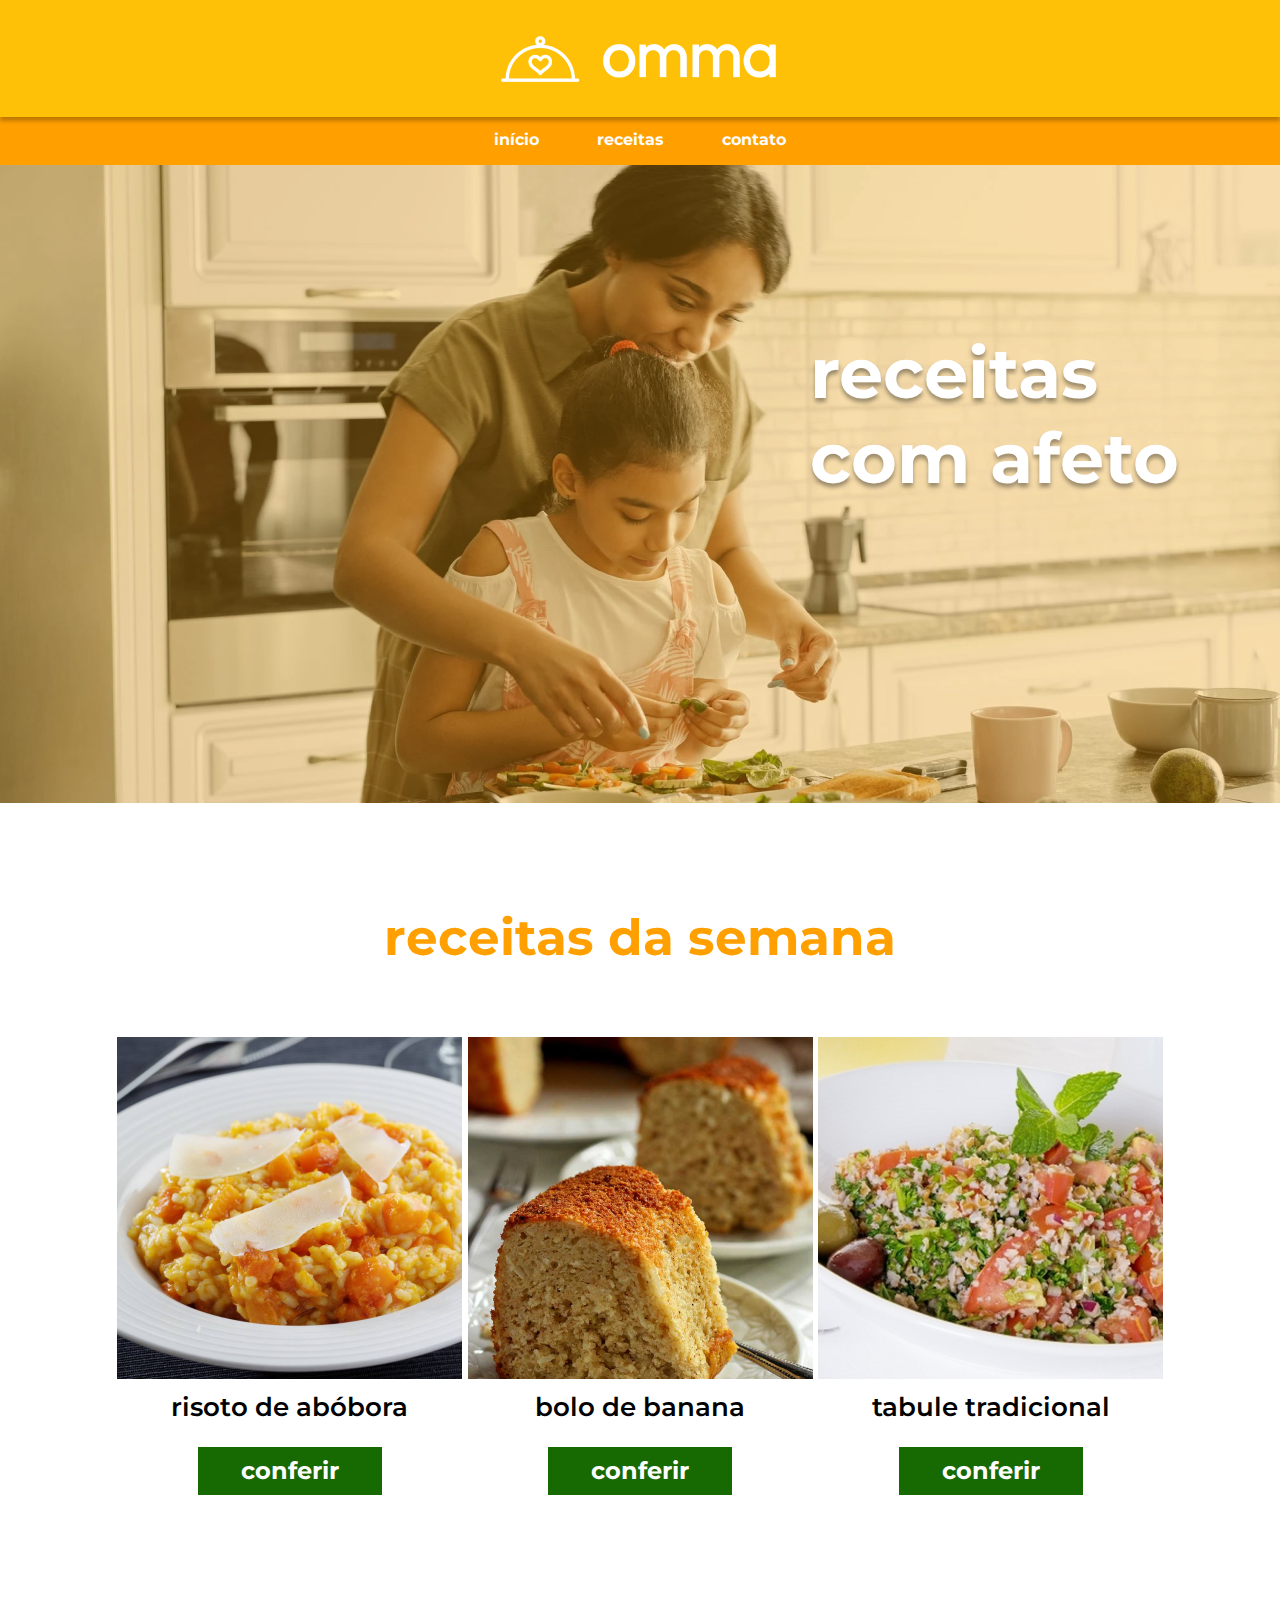
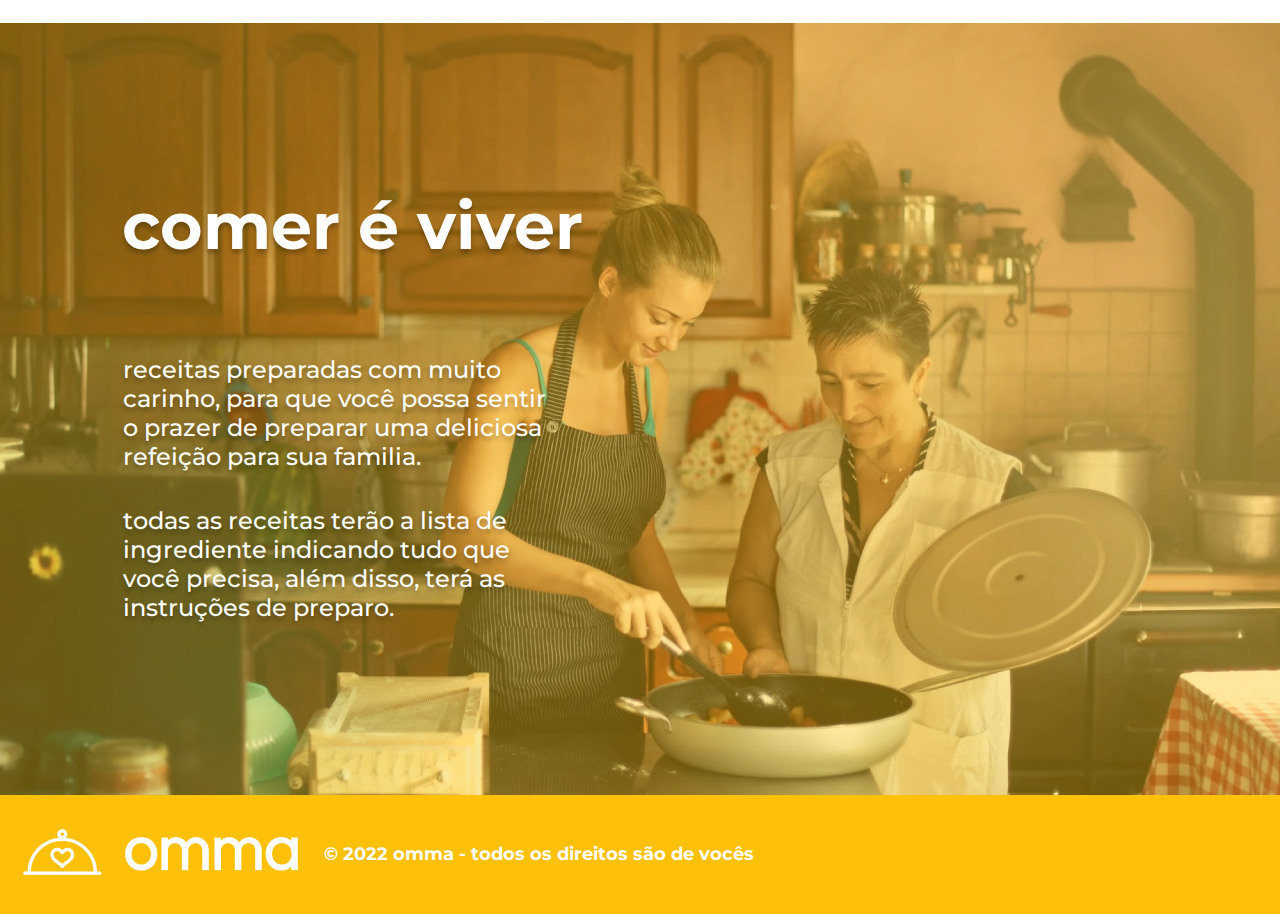
<file: index.html>
<!DOCTYPE html>
<html lang="pt-br">
  <head>
    <meta charset="UTF-8" />
    <meta http-equiv="X-UA-Compatible" content="IE=edge" />
    <meta name="viewport" content="width=device-width, initial-scale=1.0" />
    <link rel="shortcut icon" href="./assets/images/favicon.ico" type="image/x-icon" />

    <!-- montserrat font -->
    <link rel="preconnect" href="https://fonts.googleapis.com" />
    <link rel="preconnect" href="https://fonts.gstatic.com" crossorigin />
    <link
      href="https://fonts.googleapis.com/css2?family=Montserrat:wght@300;400;500;600;700&display=swap"
      rel="stylesheet"
    />

    <link rel="stylesheet" href="assets/styles/normalize.css" />
    <link rel="stylesheet" href="assets/styles/global.css" />
    <link rel="stylesheet" href="assets/styles/index.css" />

    <title>Receitas Omma</title>
  </head>

  <body>
    <header id="header">
      <div class="header">
        <a class="headerimg" href="#"
          ><img
            src="./assets/images/logo.png"
            alt="logo da Omma. Contorno branco de um prato coberto por uma cloche com um coração"
        /></a>
      </div>
      <nav class="menu">
        <ul>
          <li><a href="index.html">Início</a></li>
          <li><a href="receitas.html">Receitas</a></li>
          <li><a href="contato.html">Contato</a></li>
        </ul>
      </nav>
    </header>

    <main>
      <section class="banner">
        <h2>Receitas com afeto</h2>
      </section>

      <article>
        <h1>Receitas da semana</h1>
        <div class="receitas">
          <article class="receita">
            <img
              src="./assets/images/risoto2.png"
              alt="risoto de abóbora em um prato branco"
            />
            <h4 class="titulo-receita">risoto de abóbora</h4>
            <a href="risoto.html" target="_blank" class="link-receita"
              >conferir</a
            >
          </article>

          <article class="receita">
            <img
              src="./assets/images/bolo-banana.png"
              alt="um pedaço de bolo de banana em um prato branco, com um garfo ao lado"
            />
            <h4 class="titulo-receita">bolo de banana</h4>
            <a href="#" class="link-receita">conferir</a>
          </article>

          <article class="receita">
            <img
              src="./assets/images/tabule.png"
              alt="tabule decorado com folhas de hortelã e azeitonas"
            />
            <h4 class="titulo-receita">tabule tradicional</h4>
            <a href="#" class="link-receita">conferir</a>
          </article>
        </div>
      </article>
      <section class="texto">
        <h3>Comer é viver</h3>
        <p>
          Receitas preparadas com muito carinho, para que você possa sentir o prazer de preparar uma deliciosa refeição para sua familia.
        </p>
        <p>
          Todas as receitas terão a lista de ingrediente indicando tudo que você precisa, além disso, terá as instruções de preparo.
        </p>
      </section>
    </main>

    <footer id="footer">
      <a class="footerimg" href="#"
        ><img
          src="./assets/images/logo.png"
          alt="logo da Omma. Contorno branco de um prato coberto por uma cloche com um coração"
      /></a>
      <p>&copy 2022 omma - Todos os direitos são de vocês</p>
    </footer>
  </body>
</html>
</file>
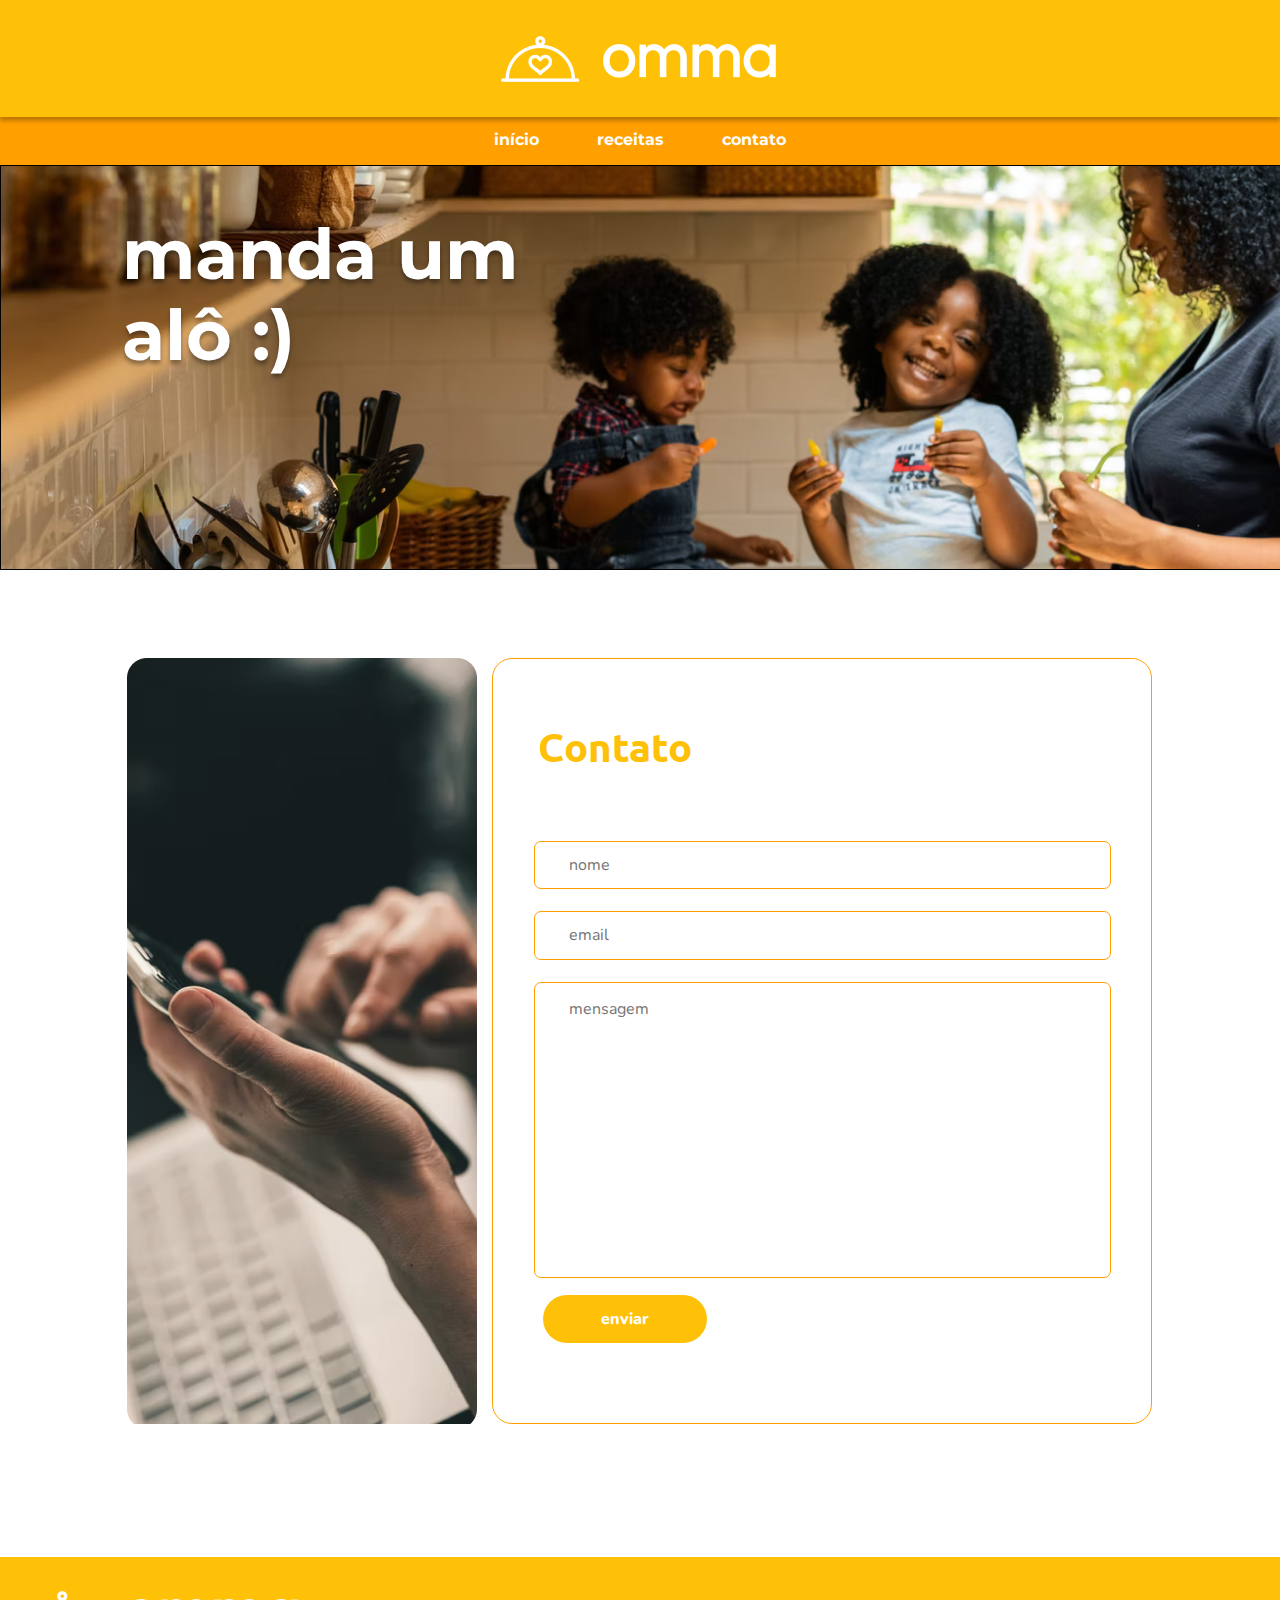
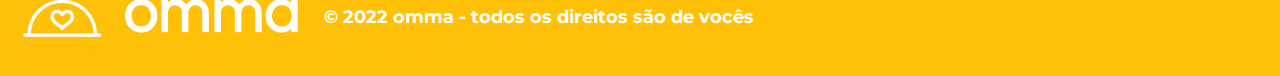
<file: contato.html>
<!DOCTYPE html>
<html lang="pt-br">
  <head>
    <meta charset="UTF-8" />
    <meta http-equiv="X-UA-Compatible" content="IE=edge" />
    <meta name="viewport" content="width=device-width, initial-scale=1.0" />
    <link rel="shortcut icon" href="./assets/images/favicon.ico" type="image/x-icon" />

    <!-- montserrat font -->
    <link rel="preconnect" href="https://fonts.googleapis.com" />
    <link rel="preconnect" href="https://fonts.gstatic.com" crossorigin />
    <link
      href="https://fonts.googleapis.com/css2?family=Montserrat:wght@700&display=swap"
      rel="stylesheet"
    />
    <!-- ubuntu and nunito fonts -->
    <link rel="preconnect" href="https://fonts.googleapis.com" />
    <link rel="preconnect" href="https://fonts.gstatic.com" crossorigin />
    <link
      href="https://fonts.googleapis.com/css2?family=Nunito:wght@400;800&family=Ubuntu:wght@700&display=swap"
      rel="stylesheet"
    />

    <link rel="stylesheet" href="assets/styles/normalize.css" />
    <link rel="stylesheet" href="assets/styles/global.css" />
    <link rel="stylesheet" href="assets/styles/contato.css" />

    <title>Omma - Contato</title>
  </head>

  <body>
    <header id="header">
      <div class="header">
        <a class="headerimg" href="#"
          ><img
            src="./assets/images/logo.png"
            alt="logo da Omma. Contorno branco de um prato coberto por uma cloche com um coração"
        /></a>
      </div>
      <nav class="menu">
        <ul>
          <li><a href="index.html">Início</a></li>
          <li><a href="receitas.html">Receitas</a></li>
          <li><a href="contato.html">Contato</a></li>
        </ul>
      </nav>
    </header>

    <main>
      <section>
        <h2>Manda um alô</h2>

        <div class="formulario">
          <form action="" method="get">
            <fieldset>
              <legend>Contato</legend>
              <label>
                <span class="screen-reader-only">Nome</span>
                <input type="text" class="nome" name="nome" required placeholder="nome" />
              </label>
              <label>
                <span class="screen-reader-only">Email</span>
                <input type="email" class="email" required placeholder="email" />
              </label>
              <label>
                <span class="screen-reader-only">Mensagem</span>
                <textarea
                  class="mensagem"
                  name="mensagem"
                  cols="30"
                  rows="10"
                  required
                  placeholder="mensagem"
                ></textarea>
              </label>
              <button type="submit">
                <span>Enviar</span>
              </button>
            </fieldset>
          </form>
        </div>
      </section>
    </main>

    <footer id="footer">
      <a class="footerimg" href="#"
        ><img
          src="./assets/images/logo.png"
          alt="logo da Omma. Contorno branco de um prato coberto por uma cloche com um coração"
      /></a>
      <p>&copy 2022 omma - Todos os direitos são de vocês</p>
    </footer>
  </body>
</html>
</file>
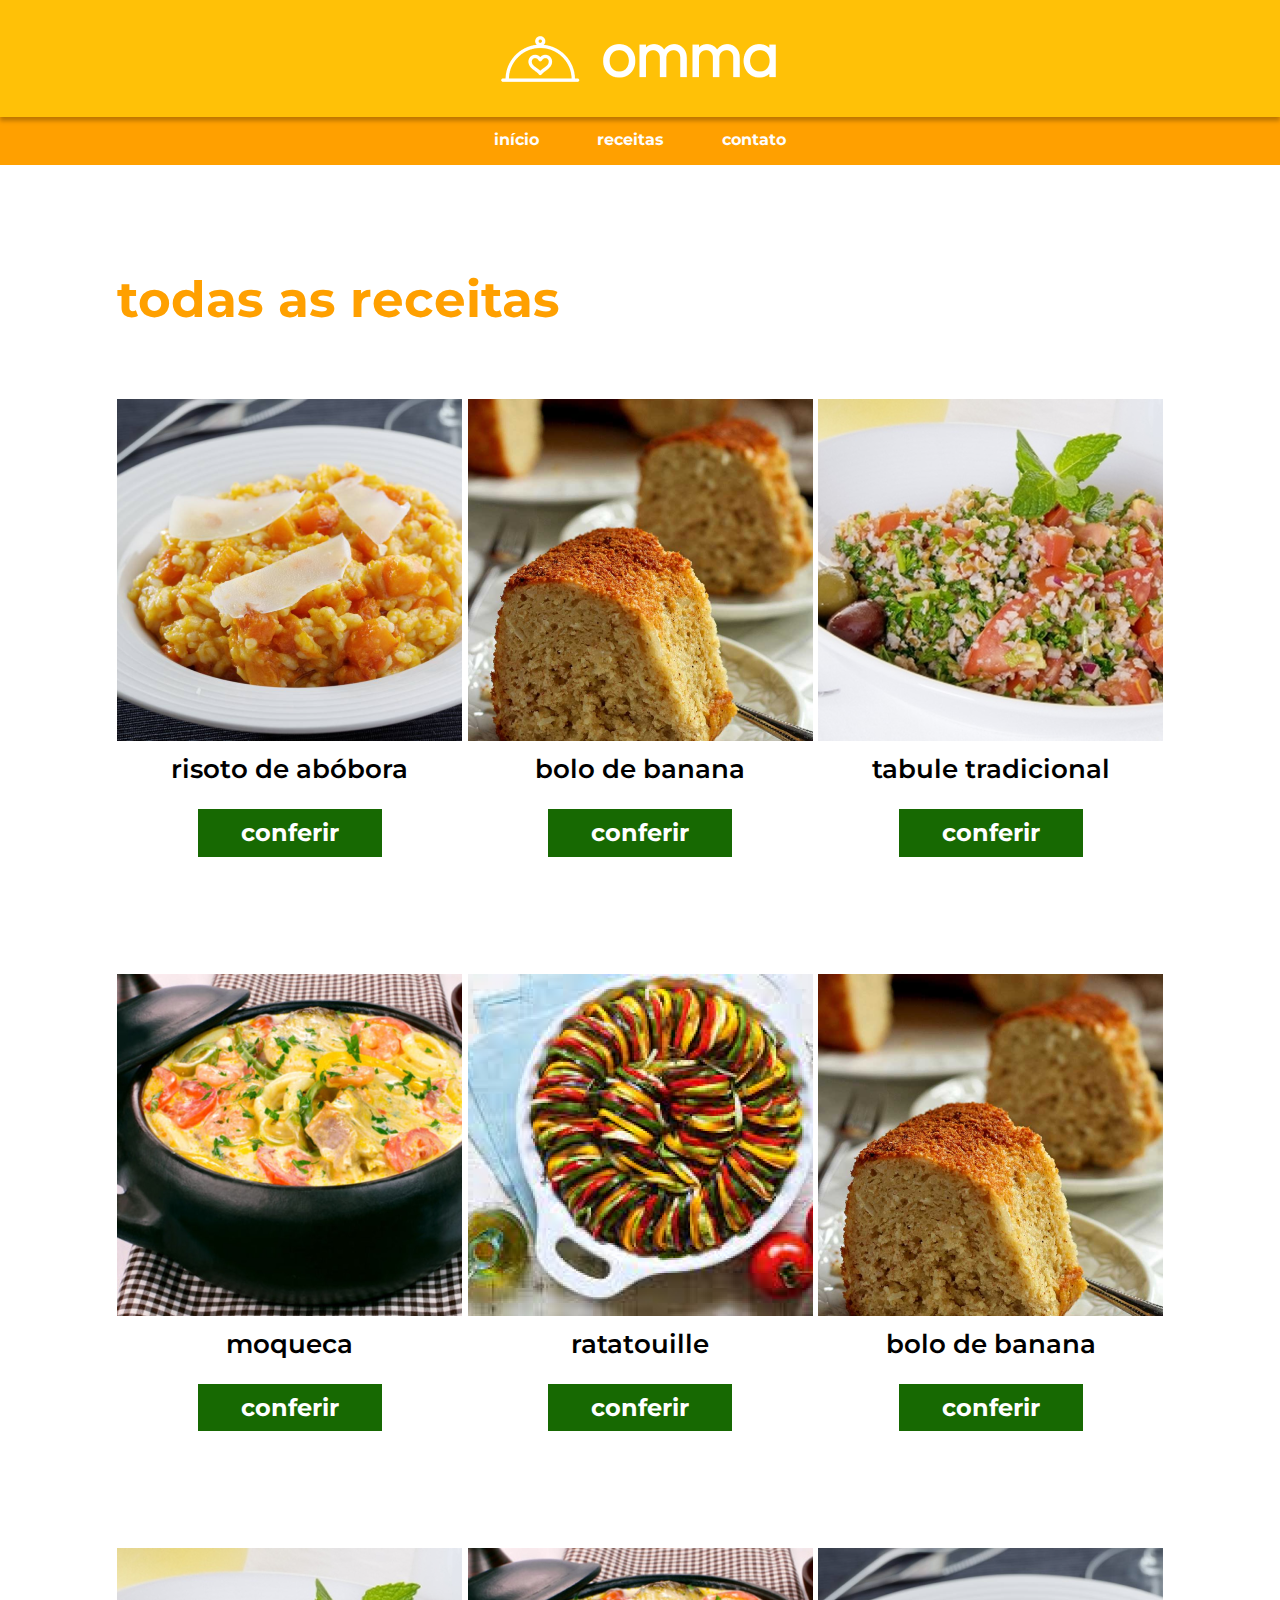
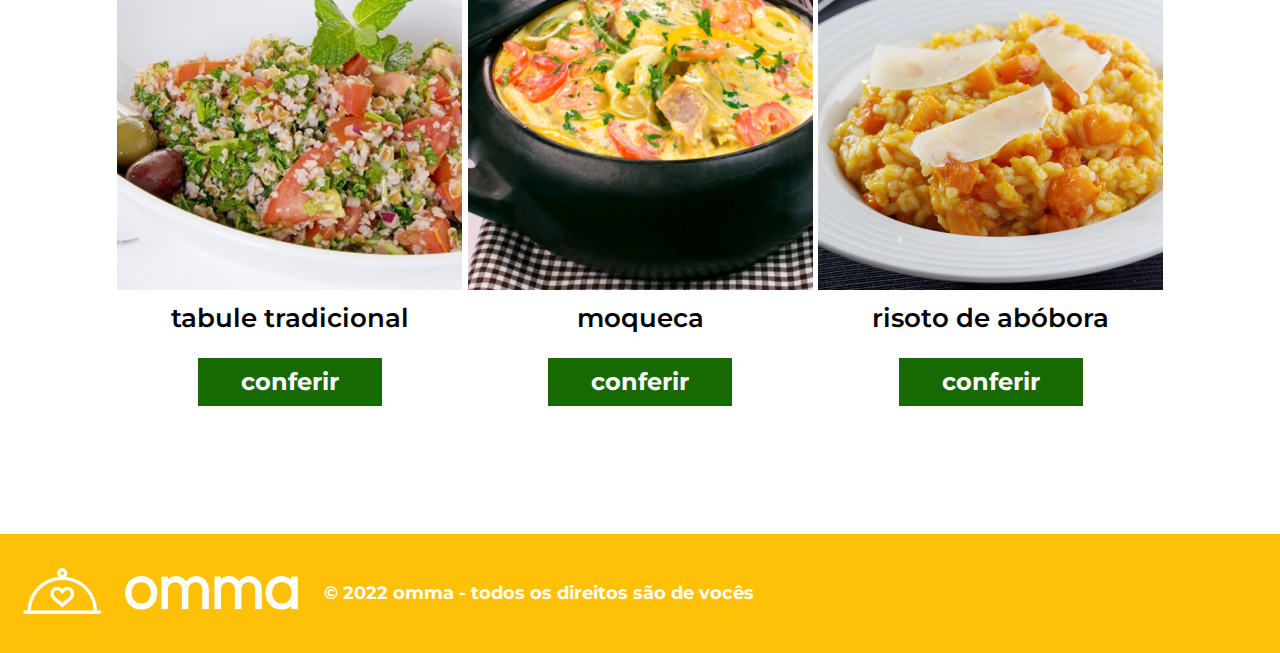
<file: receitas.html>
<!DOCTYPE html>
<html lang="pt-br">
  <head>
    <meta charset="UTF-8" />
    <meta http-equiv="X-UA-Compatible" content="IE=edge" />
    <meta name="viewport" content="width=device-width, initial-scale=1.0" />
    <link rel="shortcut icon" href="./assets/images/favicon.ico" type="image/x-icon" />

    <!-- montserrat font -->
    <link rel="preconnect" href="https://fonts.googleapis.com" />
    <link rel="preconnect" href="https://fonts.gstatic.com" crossorigin />
    <link
      href="https://fonts.googleapis.com/css2?family=Montserrat:wght@300;400;500;600;700&display=swap"
      rel="stylesheet"
    />

    <link rel="stylesheet" href="assets/styles/normalize.css" />
    <link rel="stylesheet" href="assets/styles/global.css" />
    <link rel="stylesheet" href="assets/styles/receitas.css" />
    
    <title>Omma - Lista de receitas</title>
  </head>

  <body>
    
    <header id="header">
      <div class="header">
        <a class="headerimg" href="#"><img src="./assets/images/logo.png" alt="logo da Omma. Contorno branco de um prato coberto por uma cloche com um coração"></a>
      </div>
      <nav class="menu">
        <ul>
          <li><a href="index.html">Início</a></li>
          <li><a href="receitas.html">Receitas</a></li>
          <li><a href="contato.html">Contato</a></li>
        </ul>
      </nav>
    </header>

      <main>
        <article>
          <h1>Todas as receitas</h1>
          <div class="receitas">
            <article class="receita">
              <img src="./assets/images/risoto2.png" alt="risoto de abóbora em um prato branco">
              <h2 class="titulo-receita">risoto de abóbora</h2>
              <a href="risoto.html" target="_blank" class="link-receita">conferir</a>
            </article>

            <article class="receita">
              <img src="./assets/images/bolo-banana.png" alt="um pedaço de bolo de banana em um prato branco, com um garfo ao lado">
              <h2 class="titulo-receita">bolo de banana</h2>
              <a href="#" class="link-receita">conferir</a>
            </article>

            <article class="receita">
              <img src="./assets/images/tabule.png" alt="tabule decorado com folhas de hortelã e azeitonas">
              <h2 class="titulo-receita">tabule tradicional</h2>
              <a href="#" class="link-receita">conferir</a>
            </article>

            <article class="receita">
              <img src="./assets/images/moqueca.png" alt="moqueca em uma panela de barro preta">
              <h2 class="titulo-receita">moqueca</h2>
              <a href="" class="link-receita">conferir</a>
            </article>

            <article class="receita">
              <img src="./assets/images/Rectangle 2 (1).png" alt="ratatouille em uma panela branca vista de cima">
              <h2 class="titulo-receita">ratatouille</h2>
              <a href="" target="_blank" class="link-receita">conferir</a>
            </article>

            <article class="receita">
              <img src="./assets/images/bolo-banana.png" alt="um pedaço de bolo de banana em um prato branco, com um garfo ao lado">
              <h2 class="titulo-receita">bolo de banana</h2>
              <a href="#" class="link-receita">conferir</a>
            </article>

            <article class="receita">
              <img src="./assets/images/tabule.png" alt="tabule decorado com folhas de hortelã e azeitonas">
              <h2 class="titulo-receita">tabule tradicional</h2>
              <a href="#" class="link-receita">conferir</a>
            </article>

            <article class="receita">
              <img src="./assets/images/moqueca.png" alt="moqueca em uma panela de barro preta">
              <h2 class="titulo-receita">moqueca</h2>
              <a href="" class="link-receita">conferir</a>
            </article>

            <article class="receita">
              <img src="./assets/images/risoto2.png" alt="risoto de abóbora em um prato branco">
              <h2 class="titulo-receita">risoto de abóbora</h2>
              <a href="risoto.html" target="_blank" class="link-receita">conferir</a>
            </article>
          </div>
        </article>
      </main>

    <footer id="footer">
      <a class="footerimg" href="#"><img src="./assets/images/logo.png" alt="logo da Omma. Contorno branco de um prato coberto por uma cloche com um coração"></a>
      <p>&copy 2022 omma - Todos os direitos são de vocês</p>
    </footer>

  </body>
</html>
</file>
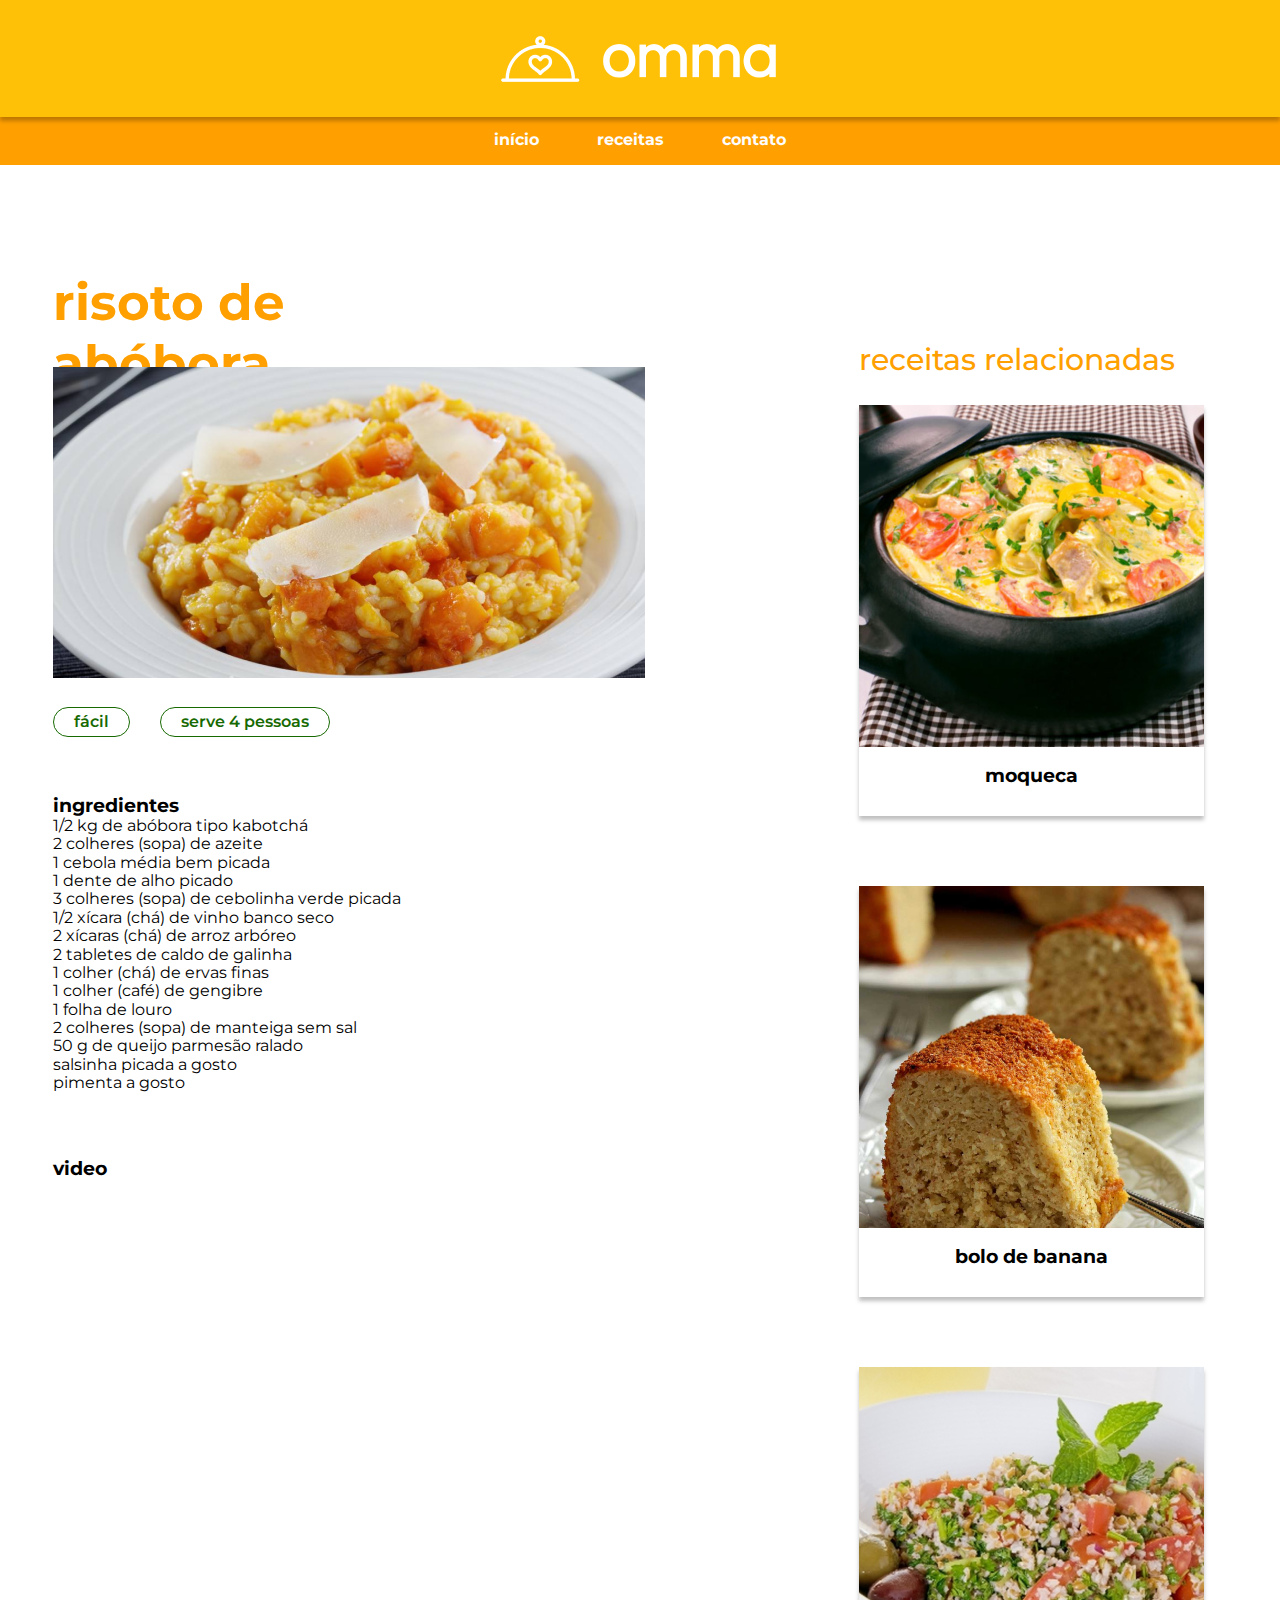
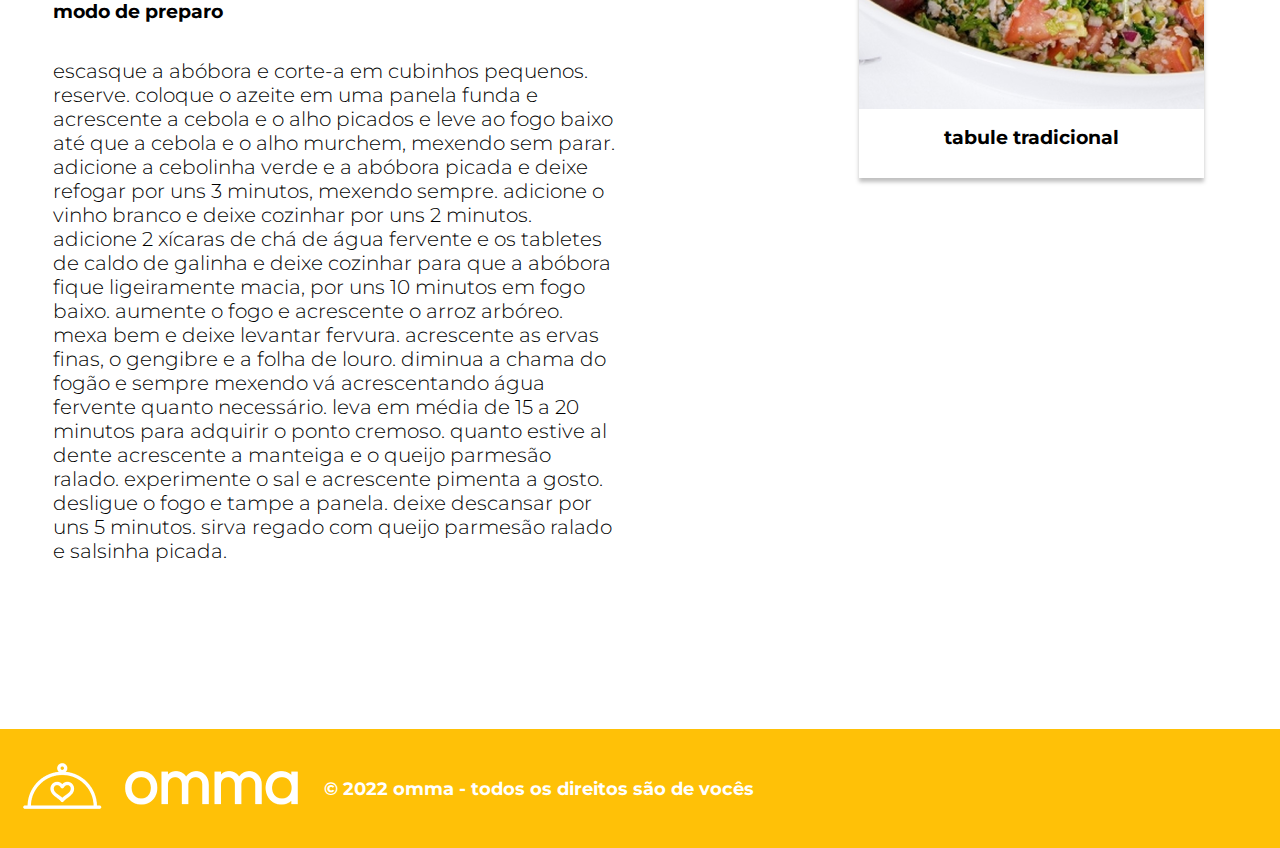
<file: risoto.html>
<!DOCTYPE html>
<html lang="pt-br">
  <head>
    <meta charset="UTF-8" />
    <meta http-equiv="X-UA-Compatible" content="IE=edge" />
    <meta name="viewport" content="width=device-width, initial-scale=1.0" />
    <link rel="shortcut icon" href="./assets/images/favicon.ico" type="image/x-icon" />

    <!-- meta tags do Facebook -->
    <meta property="og:title" content="Risoto de abóbora - Omma Receitas"/>
    <meta property="og:type" content="food"/>
    <meta property="og:description" content="Confira esse risoto imperdível feito por Paola Carosella"/>
    <meta property="og:image" content="./assets/images/risoto2.png"/>
    <meta property="og:image:secure_url" content="https://raw.githubusercontent.com/Beatriz-Sanchez/site-de-receitas/main/assets/images/risoto2.png" /> 
    <meta property="og:image:type" content="image/png" /> 
    <meta property="og:image:width" content="342" /> 
    <meta property="og:image:height" content="342" />


    <!-- montserrat font -->
    <link rel="preconnect" href="https://fonts.googleapis.com" />
    <link rel="preconnect" href="https://fonts.gstatic.com" crossorigin />
    <link
      href="https://fonts.googleapis.com/css2?family=Montserrat:wght@300;500;600;700&display=swap"
      rel="stylesheet"
    />

    <link rel="stylesheet" href="assets/styles/normalize.css" />
    <link rel="stylesheet" href="assets/styles/global.css" />
    <link rel="stylesheet" href="assets/styles/risoto.css" />
    <title>Omma - Risoto de abóbora</title>
  </head>

  <body>
    
    <header id="header">
      <div class="header">
        <a class="headerimg" href="#"><img src="./assets/images/logo.png" alt="logo da Omma. Contorno branco de um prato coberto por uma cloche com um coração"></a>
      </div>
      <nav class="menu">
        <ul>
          <li><a href="index.html">Início</a></li>
          <li><a href="receitas.html">Receitas</a></li>
          <li><a href="contato.html">Contato</a></li>
        </ul>
      </nav>
    </header>

    <div class="container">
      <main>
        <h1>risoto de abóbora</h1>
        <img src="./assets/images/risoto.png" alt="risoto de abóbora">
        <ul class="info">
          <li>fácil</li>
          <li>serve 4 pessoas</li>
        </ul>
        <section class="ingredientes">
          <h3>ingredientes</h3>
          <ul class="listaingredientes">
            <li>1/2 kg de abóbora tipo kabotchá</li>
            <li>2 colheres (sopa) de azeite</li>
            <li>1 cebola média bem picada</li>
            <li>1 dente de alho picado</li>
            <li>3 colheres (sopa) de cebolinha verde picada</li>
            <li>1/2 xícara (chá) de vinho banco seco</li>
            <li>2 xícaras (chá) de arroz arbóreo</li>
            <li>2 tabletes de caldo de galinha</li>
            <li>1 colher (chá) de ervas finas</li>
            <li>1 colher (café) de gengibre</li>
            <li>1 folha de louro</li>
            <li>2 colheres (sopa) de manteiga sem sal</li>
            <li>50 g de queijo parmesão ralado</li>
            <li>Salsinha picada a gosto</li>
            <li>Pimenta a gosto</li>
          </ul>
        </section>
        <section class="video">
          <h3>video</h3>
          <iframe width="95%" height="315" src="https://www.youtube.com/embed/Mxc3RQE4yAg" title="YouTube video player" frameborder="0" allow="accelerometer; autoplay; clipboard-write; encrypted-media; gyroscope; picture-in-picture" allowfullscreen></iframe>
        </section>
        <section class="mododepreparo">
          <h3>modo de preparo</h3>
          <p>
            escasque a abóbora e corte-a em cubinhos pequenos. Reserve. Coloque o azeite em uma panela funda e acrescente a cebola e o alho picados e leve ao fogo baixo até que a cebola e o alho murchem, mexendo sem parar. Adicione a cebolinha verde e a abóbora picada e deixe refogar por uns 3 minutos, mexendo sempre. Adicione o vinho branco e deixe cozinhar por uns 2 minutos. Adicione 2 xícaras de chá de água fervente e os tabletes de caldo de galinha e deixe cozinhar para que a abóbora fique ligeiramente macia, por uns 10 minutos em fogo baixo. Aumente o fogo e acrescente o arroz arbóreo. Mexa bem e deixe levantar fervura. Acrescente as ervas finas, o gengibre e a folha de louro. Diminua a chama do fogão e sempre mexendo vá acrescentando água fervente quanto necessário. Leva em média de 15 a 20 minutos para adquirir o ponto cremoso. Quanto estive al dente acrescente a manteiga e o queijo parmesão ralado. Experimente o sal e acrescente pimenta a gosto. Desligue o fogo e tampe a panela. Deixe descansar por uns 5 minutos. Sirva regado com queijo parmesão ralado e salsinha picada.
          </p>
        </section>
      </main>
  
      <nav class="menu_lateral" id="menu_lateral">
        <h2>receitas relacionadas</h2>
        <ul>
          <li><a href="#"><img src="./assets/images/moqueca.png" alt="moqueca"><h3>moqueca</h3></a></li>
          <li><a href="#"><img src="./assets/images/bolo-banana.png" alt="bolo de banana"><h3>bolo de banana</h3></a></li>
          <li><a href="#"><img src="./assets/images/tabule.png" alt="tabule tradicional"><h3>tabule tradicional</h3></a></li>
        </ul>
      </nav>
    </div>

    <footer id="footer">
      <a class="footerimg" href="#"><img src="./assets/images/logo.png" alt="logo da Omma. Contorno branco de um prato coberto por uma cloche com um coração"></a>
      <p>&copy 2022 omma - Todos os direitos são de vocês</p>
    </footer>

  </body>
</html>
</file>
<file: assets/styles/global.css>
* {
  font-family: 'Montserrat', sans-serif;
  margin: 0;
  padding: 0;
  box-sizing: content-box;
  text-transform: lowercase;
  color: #000000;
}

:focus {
  outline: 1px solid #FFC107;
}

body {
  background: #ffffff;
}

a {
  text-decoration: none;
}

li {
  list-style: none;
}

.header {
  width: 100%;
  position: relative;
  background: #FFC107;
  height: 117px;
  width: 100%;
  box-shadow: 0px 4px 4px 0px #00000040;
  z-index: 1;
  display: flex;
  justify-content: center;
  align-items: center;
}

.headerimg {
  width: 324px;
  height: 84px;
}

.menu {
  width: 100%;
  height: 48px;
  background: #FFA000;
}

.menu ul {
  display: flex;
  justify-content: center;
  align-items: center;
}

.menu li {
  box-sizing: border-box;
  padding: 14px 29px;
}

.menu a {
  color: #FDFDFD;
  font-style: normal;
  font-weight: 700;
}


footer {
  width: 100%;
  height: 119px;
  display: flex;
  align-items: center;
  background: #FFC107;
}

footer p {
  color: #FFFFFF;
  font-weight: 700;
  font-size: 18px;
  line-height: 22px;
}

@media only screen and (max-width: 798px){
  footer p {
    color: #FFFFFF;
    font-weight: 700;
    font-size: 14px;
    line-height: 18px;
  }
  .menu li {
    box-sizing: border-box;
    padding: 14px 20px;
  }
  .headerimg {
    min-width: 100px;
    min-height: 30px;
    max-width: 200px;
  }
  .headerimg img{
    min-width: 100px;
    min-height: 30px;
    max-width: 200px;
  }

  footer img {
    max-width: 150px;
  }
}
</file>
<file: assets/styles/index.css>
h1 {
  margin: 0 0 69px;
  font-family: 'Montserrat';
  font-style: normal;
  font-weight: 700;
  font-size: 50px;
  line-height: 61px;
  width: 100%;
  color: #FFA000;
  text-align:center;
}

.banner {
  background: #FFA000 url(../images/afeto.png) 50% 0 repeat-x;
  height: 638px;
  width: 100%;
}

h2 {

  margin: 0px 100px 297px auto;
  padding-top: 166px;
  width: 370px;
  font-family: 'Montserrat';
  font-style: normal;
  font-weight: 700;
  font-size: 70px;
  line-height: 85px;
  text-transform: lowercase;

  color: #FFFFFF;

  text-shadow: 0px 4px 4px rgba(0, 0, 0, 0.36);

}

.texto {
  background: #FFA000 url(../images/comer.png) 50% bottom repeat-x;
  height: 772px;
  width: 100%;
}

h3 {
  font-family: 'Montserrat';
  font-style: normal;
  font-weight: 700;
  font-size: 65px;
  line-height: 79px;

  color: #FFFFFF;

  text-shadow: 0px 4px 4px rgba(0, 0, 0, 0.25);

  width: 588px;
  height: 96px;
  margin: 0 auto 73px 122px;
  padding-top: 163px; 
}

.texto p {
  font-family: 'Montserrat';
  font-style: normal;
  font-weight: 500;
  font-size: 24px;
  line-height: 29px;

  color: #FFFFFF;

  text-shadow: 0px 4px 4px rgba(0, 0, 0, 0.25);
  width: 424px;
  margin: 0 auto 35px 123px;
}

main {
  display: block;
  max-width: 1440px;
}

main>article {
  margin: 104px 117px 128px;

}

.receitas {
  display: flex;
  flex-wrap: wrap;
  justify-content: space-between;
  row-gap: 117px;
}

.receita {
  display: flex;
  flex-direction: column;
  flex-wrap: nowrap;
  justify-content: center;
  align-items: center;
}

.receita img {
  width: 345px;
  height: 342px;
  display: block;
}

.receita h4 {
  display: block;
  text-align: center;
  font-weight: 600;
  font-size: 26px;
  line-height: 32px;
  text-align: center;
  margin: 12px 0 24px;
}

.link-receita {
  color: #ffffff;
  background: #176902;
  font-size: 24px;
  font-weight: 700;
  padding: 10px 43px;
}

@media only screen and (max-width: 798px){

  main {
    width: 100%;
  }
  .receitas {
    display: flex;
    flex-direction: column;
    align-items: center;
    justify-content: space-around;
  }
  .receita img {
    min-width: 100px;
    min-height: 100px;
    max-width: 280px;
    max-height:280px;
  }

  h2 {

    margin: 0px auto 297px auto;
    max-width: 280px;
    min-width: 200px;
    font-family: 'Montserrat';
    font-style: normal;
    font-weight: 700;
    font-size: 50px;
    line-height: 65px;
    text-transform: lowercase;
  
    color: #FFFFFF;
  
    text-shadow: 0px 4px 4px rgba(0, 0, 0, 0.36);
  
  }
  main>article {
    margin: 104px auto 128px;
    
  }
  .texto p {
    font-size: 14px;
    line-height: 19px;
    margin: 0 auto 35px 23px;
    width: 90%;
  }
  h3 {
    font-size: 50px;
    line-height: 65px;
  
    width: 280px;
    height: 96px;
    margin: 0 auto 73px 22px;
    padding-top: 163px; 
  }
}
</file>
<file: assets/styles/contato.css>
.screen-reader-only {
  clip: rect(0 0 0 0);
  clip-path: inset(50%);
  height: 1px;
  overflow: hidden;
  position: absolute;
  white-space: nowrap;
  width: 1px;
}


main>section {
  background: url('../images/contato_head.png') left top no-repeat;
}

main>section h2 {
  color: #ffffff;
  margin: 0 122px 186px;
  padding-top: 49px;
  font-size: 70px;
  font-weight: 700;
  text-shadow: 0 4px 4px rgba(0, 0, 0, 0.36);
  min-width: 419px;
  width: 419px;
  margin-bottom: 283px;
}

.formulario {
  background: url('../images/contato_side.png') left top no-repeat;
  height: 766px;
  max-width: 150ex;
  margin: 0 128px 133px 127px;
}

fieldset {
  border: none;
  margin: 64px 0 0 0;
  width: 100%;
  box-sizing: border-box;
}

fieldset legend {
  font-family: 'Ubuntu', sans-serif;
  font-style: normal;
  font-weight: 700;
  font-size: 40px;
  line-height: 46px;

  color: #FFC107;
  text-transform: none;

  margin: 0 0 66px 33px;
}

form {
  height: 100%;
  margin-left: 365px;
  background: #FFFFFF;
  border: 1px solid #FFA000;
  box-sizing: border-box;
  border-radius: 20px;
}

fieldset>button {
  align-self: flex-start;
  background: #FFC107;
  border-radius: 50px;
  border: none;
  height: 48.6px;
  width: 164px;
  margin: -5px 38px;
}

fieldset>button>span {
  font-family: 'Nunito';
  font-style: normal;
  font-weight: 800;
  font-size: 16px;
  line-height: 22px;
  text-align: center;
  text-transform: lowercase;

  color: #FFFFFF;
}

fieldset input,
textarea {
  border: 1px solid #FFA000;
  border-radius: 7px;
  margin: 0 4% 22px 4.6%;
  flex-grow: 0;
  width: 91%;
  min-height: 48.5px;
  font-family: 'Nunito';
  font-style: normal;
  font-weight: 400;
  font-size: 16px;
  line-height: 22px;
  display: flex;
  align-items: center;
  text-transform: none;
  padding: 0 33.6px;
  box-sizing: border-box;
  text-align: justify;

  color: #58555D;
}

/* fieldset input::placeholder,
textarea::placeholder {
  text-indent: 33.6px;
} */

textarea::placeholder {
  height: 53px;
  box-sizing: border-box;
}

textarea {
  height: 296px;
  resize: none;
  padding-top: 15.2px;
}

main>section h2::after {
  content: ' :)';
}

@media only screen and (max-width:798px) {
  .formulario {
    background-image: none;
    margin-left: 0px;
    margin-right: 0px;
  }

  form {
    margin: 0;
    width: 100%;
    border: none;
  }

  main>section h2 {
    margin-bottom: 350px;
  }
}
</file>
<file: assets/styles/receitas.css>
h1 {
  margin: 0 0 69px;
  font-family: 'Montserrat';
  font-style: normal;
  font-weight: 700;
  font-size: 50px;
  line-height: 61px;

  color: #FFA000;

}


main {
  display: block;
  width: fit-content;
  max-width: 1440px;
}

main>article {
  margin: 104px 117px 128px;

}

.receitas {
  display: flex;
  flex-wrap: wrap;
  justify-content: space-between;
  row-gap: 117px;
}

.receita {
  display: flex;
  flex-direction: column;
  flex-wrap: nowrap;
  justify-content: center;
  align-items: center;
}

.receita img {
  width: 345px;
  height: 342px;
  display: block;
}

.receita h2 {
  display: block;
  text-align: center;
  font-weight: 600;
  font-size: 26px;
  line-height: 32px;
  text-align: center;
  margin: 12px 0 24px;
}

.link-receita {
  color: #ffffff;
  background: #176902;
  font-size: 24px;
  font-weight: 700;
  padding: 10px 43px;
}

@media only screen and (max-width: 798px){
  .receitas {
    display: flex;
    flex-wrap: nowrap;
    flex-direction: column;
    align-items: center;
  }
  main{
    margin: auto;
  }
}
</file>
<file: assets/styles/risoto.css>
* {
  font-family: 'Montserrat', sans-serif;
  margin: 0;
  padding: 0;
  box-sizing: content-box;
  text-transform: lowercase;
  color: #000000;
}

html {
  height: 100%;
}

body {
  background: #ffffff;
}

a {
  text-decoration: none;
}

li {
  list-style: none;
}

h1 {
  margin-top: 107px;
  width: 462px;
  height: 61px;

  font-family: 'Montserrat';
  font-style: normal;
  font-weight: 700;
  font-size: 50px;
  line-height: 61px;
  /* identical to box height */

  color: #FFA000;
}

.imgreceita {
  height: 300px;
  margin-top: 28px;
}

.info {
  display: flex;
  align-items: center;
  margin: 25px 0 58px;
}

.info li {
  border-radius: 47px;
  border: 1px solid #176902;
  color: #176902;
  display: flex;
  justify-content: center;
  align-items: center;
  padding: 5px 20px;
  font-weight: 600;
  margin: 0px 30px 0px 0px;
}

.menu_lateral li {
  position: relative;
  z-index: 1;
  width: 345px;
  height: 411px;
  margin: 0 0 70px 0;
  background: #FFFFFF;
  box-shadow: 0px 4px 4px rgba(0, 0, 0, 0.25);
}

.menu_lateral h2 {
  margin-top: 178px;
  margin-bottom: 27px;
  font-weight: 500;
  font-size: 30px;

  color: #FFA000;
}

.menu_lateral li a h3 {
  margin: 18px 0;
}

.menu_lateral li a {
  display: flex;
  flex-direction: column;
  justify-content: center;
  align-items: center;
}

.container {
  display: grid;
  grid-template-columns: [c1] minmax(660px,auto) [c2] minmax(413px,auto);
  grid-template-rows: auto;
  column-gap: 190px;
}

main {
  grid-column: c1;
  grid-row: 1;
  margin-left: 8%;
  max-width: 592px;
  min-width: fit-content;
}

.menu_lateral {
  grid-column: c2;
  grid-row: 1;
  /* margin-right: 13%; */
}

.mododepreparo {
  width: 95%;
  max-width: 595px;
}

.mododepreparo p {
  font-style: normal;
  font-weight: 300;
  font-size: 20px;
  line-height: 24px;
  margin-bottom: 166px;
}

.mododepreparo h3 {
  margin: 65px 0 37px;
}

.video h3 {
  margin: 65px 0 37px;
}

.ingredientes {
  width: 95%;
}

@media only screen and (max-width: 798px){
  .container {
    display: flex;
    flex-direction: column;
    flex-wrap: nowrap;
    align-items: center;
  }
  main{
    margin: auto;
  }
  .menu_lateral h2 {
    margin-top: 100px
  }
  .menu_lateral {
    margin-bottom: 170px;
  }
  .imgreceita {
    min-height: 50px;
  }
}
</file>
